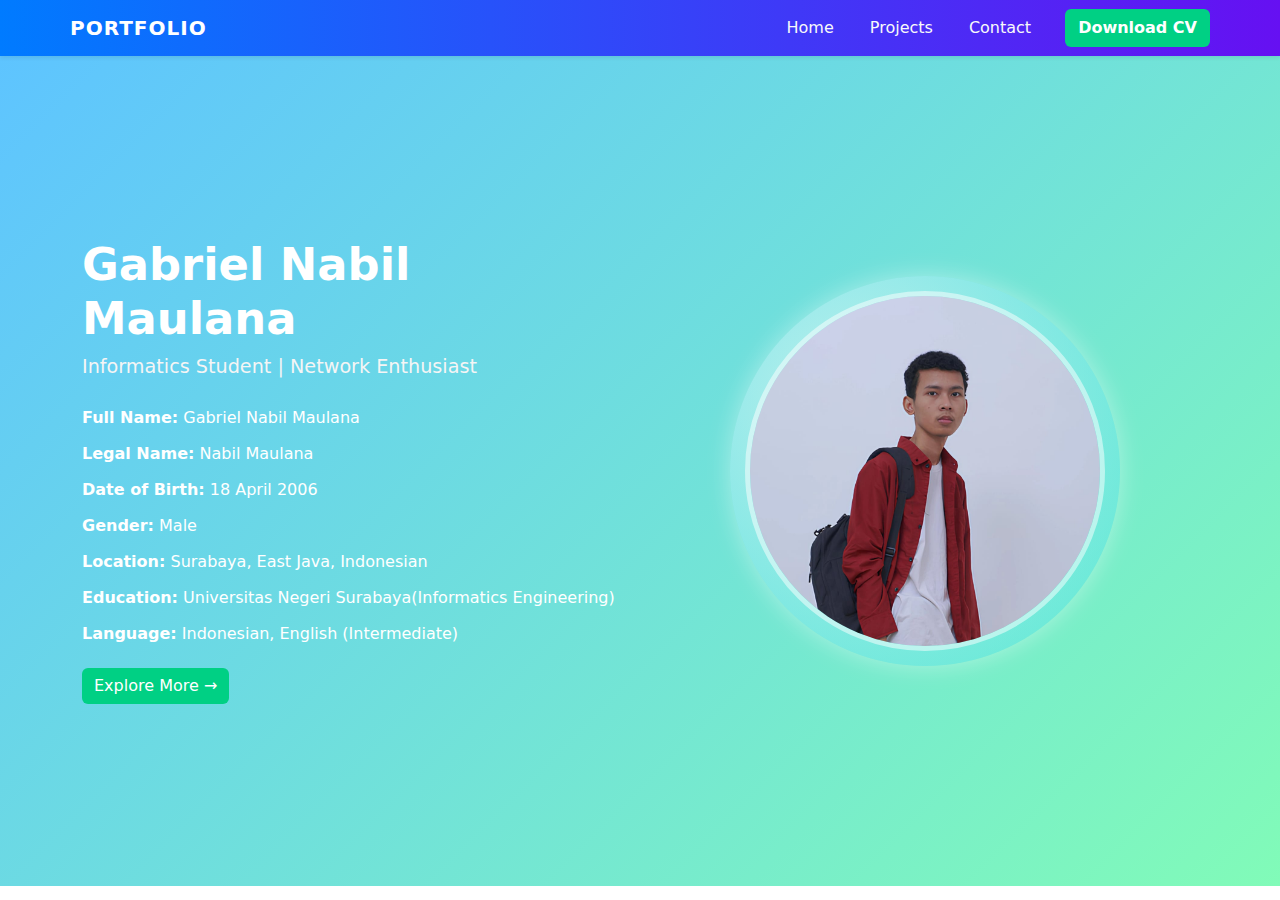
<file: index.html>
<!DOCTYPE html>
<html lang="en">

<head>
    <meta charset="UTF-8">
    <meta name="viewport" content="width=device-width, initial-scale=1.0">
    <link rel="stylesheet" href="bootstrap-5.3.8-dist/css/bootstrap.css">
    <link rel="stylesheet" href="index.css">
    <title>Portfolio - Gabriel Nabil Maulana</title>
</head>

<body>
    <nav class="navbar navbar-expand-lg navbar-dark shadow-sm">
        <div class="container">
            <a class="navbar-brand" href="#">PORTFOLIO</a>
            <button class="navbar-toggler" type="button" data-bs-toggle="collapse" data-bs-target="#navbarNav"
                aria-controls="navbarNav" aria-expanded="false" aria-label="Toggle navigation">
                <span class="navbar-toggler-icon"></span>
            </button>

            <div class="collapse navbar-collapse justify-content-end" id="navbarNav">
                <ul class="navbar-nav">
                    <li class="nav-item"><a class="nav-link active" href="index.html">Home</a></li>
                    <li class="nav-item"><a class="nav-link" href="projects.html">Projects</a></li>
                    <li class="nav-item"><a class="nav-link" href="contact.html">Contact</a></li>
                </ul>
                <a href="aset/cv.pdf" class="btn btn-contact ms-lg-3">Download CV</a>
            </div>
        </div>
    </nav>

    <section class="home-section" id="home">
        <div class="container">
            <div class="row align-items-center">

                <div class="col-md-6 text-start">
                    <h1 class="fw-bold">Gabriel Nabil Maulana</h1>
                    <p class="lead">Informatics Student | Network Enthusiast</p>

                    <div class="bio mt-4">
                        <p><strong>Full Name:</strong> Gabriel Nabil Maulana</p>
                        <p><strong>Legal Name:</strong> Nabil Maulana</p>
                        <p><strong>Date of Birth:</strong> 18 April 2006</p>
                        <p><strong>Gender:</strong> Male</p>
                        <p><strong>Location:</strong> Surabaya, East Java, Indonesian</p>
                        <p><strong>Education:</strong> Universitas Negeri Surabaya(Informatics Engineering)</p>
                        <p><strong>Language:</strong> Indonesian, English (Intermediate)</p>
                    </div>

                    <a href="aset/cv.pdf" class="btn btn-explore">Explore More →</a>
                </div>
                <div class="col-md-6 text-center">
                    <div class="photo-frame">
                        <img src="aset/itsme.jpg" alt="Gabriel Nabil Maulana" class="profile-photo">
                    </div>
                </div>
            </div>
        </div>
    </section>

    <script src="bootstrap-5.3.8-dist/js/bootstrap.bundle.min.js"></script>
</body>

</html>
</file>
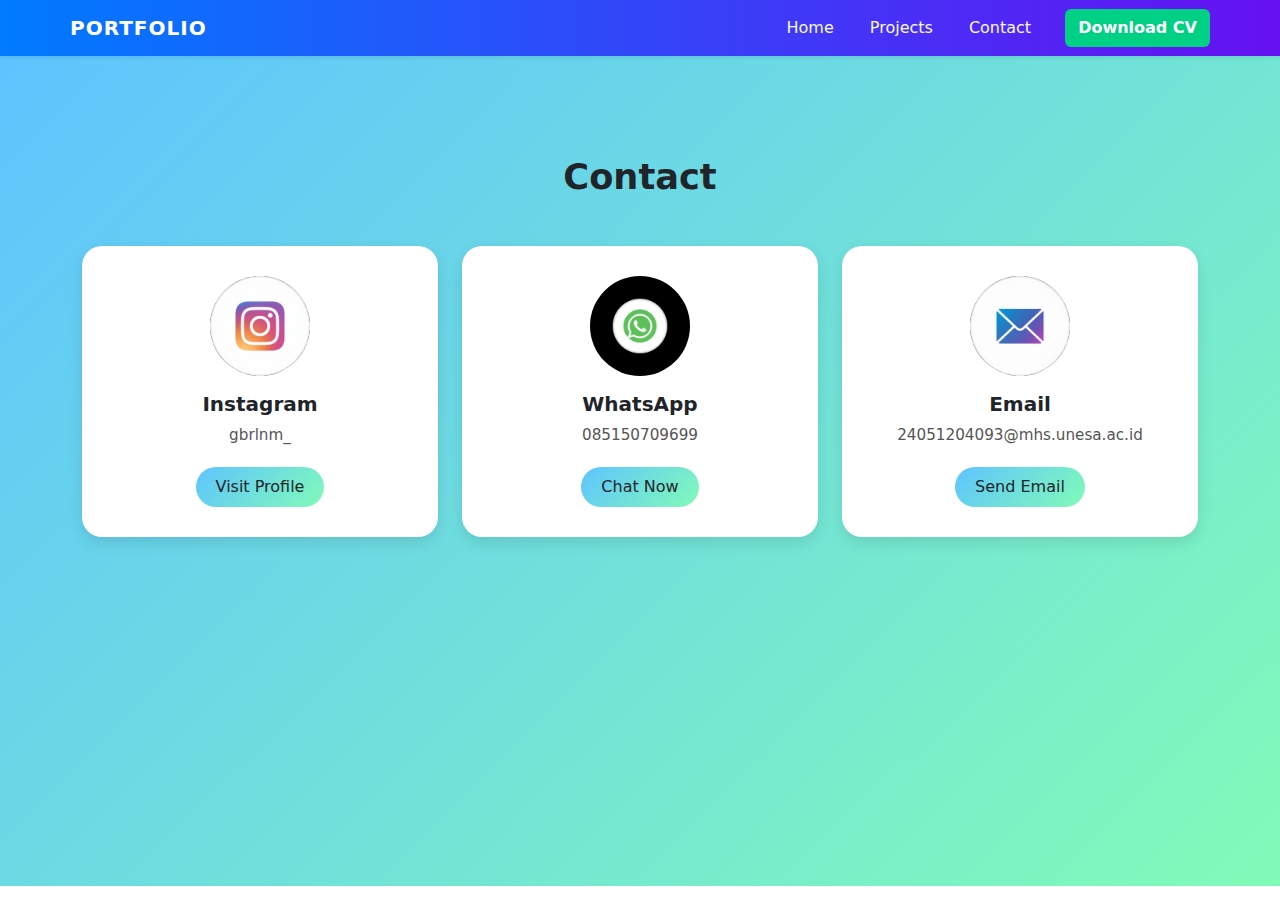
<file: contact.html>
<!DOCTYPE html>
<html lang="en">

<head>
    <meta charset="UTF-8">
    <meta name="viewport" content="width=device-width, initial-scale=1.0">
    <link rel="stylesheet" href="bootstrap-5.3.8-dist/css/bootstrap.css">
    <link rel="stylesheet" href="contact.css">
    <title>Portfolio - Gabriel Nabil Maulana</title>
</head>

<body>
    <nav class="navbar navbar-expand-lg navbar-dark shadow-sm">
        <div class="container">
            <a class="navbar-brand" href="#">PORTFOLIO</a>
            <button class="navbar-toggler" type="button" data-bs-toggle="collapse" data-bs-target="#navbarNav"
                aria-controls="navbarNav" aria-expanded="false" aria-label="Toggle navigation">
                <span class="navbar-toggler-icon"></span>
            </button>

            <div class="collapse navbar-collapse justify-content-end" id="navbarNav">
                <ul class="navbar-nav">
                    <li class="nav-item"><a class="nav-link active" href="index.html">Home</a></li>
                    <li class="nav-item"><a class="nav-link" href="projects.html">Projects</a></li>
                    <li class="nav-item"><a class="nav-link" href="contact.html">Contact</a></li>
                </ul>
                <a href="aset/cv.pdf" class="btn btn-contact ms-lg-3">Download CV</a>
            </div>
        </div>
    </nav>

    <section class="contact-section" id="contact">
        <div class="container text-center">
            <h2 class="fw-bold mb-5">Contact</h2>
            <div class="row justify-content-center">

                <div class="col-md-4 mb-4">
                    <div class="contact-card">
                        <img src="aset/ig.png" alt="Instagram Profile" class="profile-img mb-3">
                        <h5 class="fw-bold">Instagram</h5>
                        <p class="bio">gbrlnm_</p>
                        <a href="https://www.instagram.com/gbrlnm_" class="contact-btn">
                            <i class="fab fa-instagram"></i> Visit Profile
                        </a>
                    </div>
                </div>

                <div class="col-md-4 mb-4">
                    <div class="contact-card">
                        <img src="aset/wa.png" alt="WhatsApp" class="profile-img mb-3">
                        <h5 class="fw-bold">WhatsApp</h5>
                        <p class="bio">085150709699</p>
                        <a href="https://wa.me/6285150709699" class="contact-btn">
                            <i class="fab fa-whatsapp"></i> Chat Now
                        </a>
                    </div>
                </div>

                <div class="col-md-4 mb-4">
                    <div class="contact-card">
                        <img src="aset/email.png" alt="Email" class="profile-img mb-3">
                        <h5 class="fw-bold">Email</h5>
                        <p class="bio">24051204093@mhs.unesa.ac.id</p>
                        <a href="mailto:24051204093@mhs.unesa.ac.id" class="contact-btn">
                            <i class="fas fa-envelope"></i> Send Email
                        </a>
                    </div>
                </div>

            </div>
        </div>
    </section>

    <script src="bootstrap-5.3.8-dist/js/bootstrap.bundle.min.js"></script>
</body>

</html>
</file>
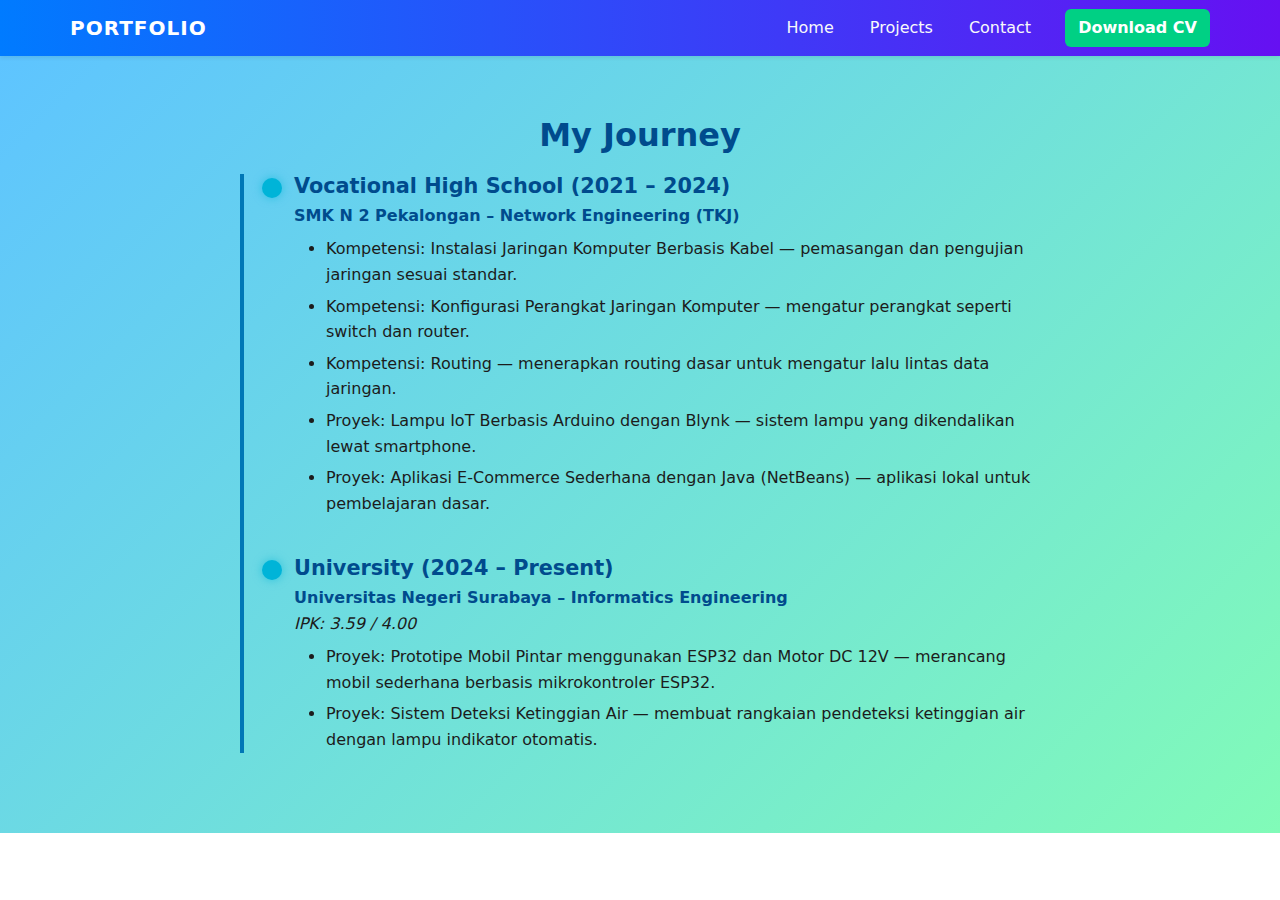
<file: projects.html>
<!DOCTYPE html>
<html lang="en">

<head>
    <meta charset="UTF-8">
    <meta name="viewport" content="width=device-width, initial-scale=1.0">
    <link rel="stylesheet" href="bootstrap-5.3.8-dist/css/bootstrap.css">
    <link rel="stylesheet" href="projects.css">
    <title>Portfolio - Gabriel Nabil Maulana</title>
</head>

<body>
    <nav class="navbar navbar-expand-lg navbar-dark shadow-sm">
        <div class="container">
            <a class="navbar-brand" href="#">PORTFOLIO</a>
            <button class="navbar-toggler" type="button" data-bs-toggle="collapse" data-bs-target="#navbarNav"
                aria-controls="navbarNav" aria-expanded="false" aria-label="Toggle navigation">
                <span class="navbar-toggler-icon"></span>
            </button>

            <div class="collapse navbar-collapse justify-content-end" id="navbarNav">
                <ul class="navbar-nav">
                    <li class="nav-item"><a class="nav-link active" href="index.html">Home</a></li>
                    <li class="nav-item"><a class="nav-link" href="projects.html">Projects</a></li>
                    <li class="nav-item"><a class="nav-link" href="contact.html">Contact</a></li>
                </ul>
                <a href="aset/cv.pdf" class="btn btn-contact ms-lg-3">Download CV</a>
            </div>
        </div>
    </nav>

    <section id="journey" class="journey-section">
        <div class="container">
            <h2 class="section-title">My Journey</h2>

            <div class="timeline">

                <div class="timeline-item">
                    <div class="timeline-dot"></div>
                    <h3>Vocational High School (2021 – 2024)</h3>
                    <p><strong>SMK N 2 Pekalongan – Network Engineering (TKJ)</strong></p>
                    <ul>
                        <li>Kompetensi: Instalasi Jaringan Komputer Berbasis Kabel — pemasangan dan pengujian jaringan
                            sesuai standar.</li>
                        <li>Kompetensi: Konfigurasi Perangkat Jaringan Komputer — mengatur perangkat seperti switch dan
                            router.</li>
                        <li>Kompetensi: Routing — menerapkan routing dasar untuk mengatur lalu lintas data jaringan.
                        </li>
                        <li>Proyek: Lampu IoT Berbasis Arduino dengan Blynk — sistem lampu yang dikendalikan lewat
                            smartphone.</li>
                        <li>Proyek: Aplikasi E-Commerce Sederhana dengan Java (NetBeans) — aplikasi lokal untuk
                            pembelajaran dasar.</li>
                    </ul>
                </div>

                <div class="timeline-item">
                    <div class="timeline-dot"></div>
                    <h3>University (2024 – Present)</h3>
                    <p><strong>Universitas Negeri Surabaya – Informatics Engineering</strong></p>
                    <p><em>IPK: 3.59 / 4.00</em></p>
                    <ul>
                        <li>Proyek: Prototipe Mobil Pintar menggunakan ESP32 dan Motor DC 12V — merancang mobil
                            sederhana berbasis mikrokontroler ESP32.</li>
                        <li>Proyek: Sistem Deteksi Ketinggian Air — membuat rangkaian pendeteksi ketinggian air dengan
                            lampu indikator otomatis.</li>
                    </ul>
                </div>

            </div>
        </div>
    </section>

    <script src="bootstrap-5.3.8-dist/js/bootstrap.bundle.min.js"></script>
</body>

</html>
</file>
<file: index.css>
.navbar {
    background: linear-gradient(90deg, #007bff, #6610f2);
    box-shadow: 0 2px 8px rgba(0, 0, 0, 0.15);
}

.navbar .container {
    padding-left: 0;
    padding-right: 0;
}

.navbar-brand {
    font-weight: 700;
    color: #fff !important;
    letter-spacing: 1px;
    margin-left: 0px;
}

.navbar-nav .nav-link {
    color: #f8f9fa !important;
    margin: 0 10px;
    transition: 0.3s;
}

.navbar-nav .nav-link:hover {
    color: #00d084 !important;
}

.btn-contact {
    background-color: #00d084;
    color: #fff;
    font-weight: 600;
    transition: 0.3s;
}

.btn-contact:hover {
    background-color: #00b36b;
    color: #fff;
}

.home-section {
    min-height: 92.2vh;
    background: linear-gradient(135deg, #5ec4ff, #81fbb8);
    color: #212529;
    display: flex;
    align-items: center;
    justify-content: center;
    padding: 60px 0;
}

.home-section h1 {
    color: #fff;
    font-size: 2.8rem;
}

.home-section .lead {
    color: #f5f5f5;
    font-size: 1.2rem;
}

.home-section .bio {
    margin-bottom: 22px;
}

.home-section .bio p {
    color: #ffffff;
    margin-bottom: 12px;
}

.home-section .btn-explore {
    background-color: #00d084;
    color: #fff;
    border: none;
    transition: 0.3s;
}

.home-section .btn-explore:hover {
    background-color: #00b36b;
    transform: scale(1.05);
}

.photo-frame {
    position: relative;
    display: inline-block;
    background: radial-gradient(circle at 30% 30%, #ffffff80, #00d0ff40);
    border-radius: 50%;
    padding: 15px;
    animation: float 4s ease-in-out infinite;
    box-shadow: 0 0 25px rgba(255, 255, 255, 0.4);
}

.profile-photo {
    width: 360px;
    height: 360px;
    border-radius: 50%;
    object-fit: cover;
    border: 5px solid #ffffff80;
}

@keyframes float {
    0%,
    100% {
        transform: translateY(0);
    }
    50% {
        transform: translateY(-10px);
    }
}
</file>
<file: contact.css>
.navbar {
    background: linear-gradient(90deg, #007bff, #6610f2);
    box-shadow: 0 2px 8px rgba(0, 0, 0, 0.15);
}

.navbar .container {
    padding-left: 0;
    padding-right: 0;
}

.navbar-brand {
    font-weight: 700;
    color: #fff !important;
    letter-spacing: 1px;
    margin-left: 0px;
}

.navbar-nav .nav-link {
    color: #f8f9fa !important;
    margin: 0 10px;
    transition: 0.3s;
}

.navbar-nav .nav-link:hover {
    color: #00d084 !important;
}

.btn-contact {
    background-color: #00d084;
    color: #fff;
    font-weight: 600;
    transition: 0.3s;
}

.btn-contact:hover {
    background-color: #00b36b;
    color: #fff;
}

.contact-section {
    background: linear-gradient(135deg, #5ec4ff, #81fbb8);
    padding: 100px 0;
    color: #212529;
    min-height: 92.2vh;
}

.contact-card {
    background: white;
    border-radius: 20px;
    box-shadow: 0 6px 15px rgba(0, 0, 0, 0.1);
    padding: 30px 20px;
    transition: transform 0.3s ease, box-shadow 0.3s ease;
}

.contact-card:hover {
    transform: translateY(-8px);
    box-shadow: 0 10px 25px rgba(0, 0, 0, 0.15);
}

.profile-img {
    width: 100px;
    height: 100px;
    border-radius: 50%;
    object-fit: cover;
}

.bio {
    font-size: 0.95rem;
    color: #555;
    margin-bottom: 20px;
}

.contact-btn {
    display: inline-block;
    background: linear-gradient(135deg, #5ec4ff, #81fbb8);
    color: #212529;
    padding: 8px 20px;
    border-radius: 25px;
    text-decoration: none;
    transition: 0.3s;
    font-weight: 500;
}

.contact-btn:hover {
    background: #4cd3ff;
    color: white;
}

.contact-section h2 {
    font-size: 2.2rem;
}
</file>
<file: projects.css>
.navbar {
    background: linear-gradient(90deg, #007bff, #6610f2);
    box-shadow: 0 2px 8px rgba(0, 0, 0, 0.15);
}

.navbar .container {
    padding-left: 0;
    padding-right: 0;
}

.navbar-brand {
    font-weight: 700;
    color: #fff !important;
    letter-spacing: 1px;
    margin-left: 0px;
}

.navbar-nav .nav-link {
    color: #f8f9fa !important;
    margin: 0 10px;
    transition: 0.3s;
}

.navbar-nav .nav-link:hover {
    color: #00d084 !important;
}

.btn-contact {
    background-color: #00d084;
    color: #fff;
    font-weight: 600;
    transition: 0.3s;
}

.btn-contact:hover {
    background-color: #00b36b;
    color: #fff;
}

.journey-section {
    max-height: 92.2vh;
    background: linear-gradient(135deg, #5ec4ff, #81fbb8);
    color: #212529;
    display: flex;
    align-items: center;
    justify-content: center;
    padding: 40px 0;
}

.journey-section .section-title {
    text-align: center;
    color: #004b8d;
    font-weight: 650;
    font-size: 2rem;
    padding-top: 20px;
    margin-bottom: 20px;
}

.timeline {
    position: relative;
    border-left: 4px solid #0077b6;
    max-width: 800px;
    margin: 0 auto;
    padding-left: 30px;
}

.timeline-item {
    position: relative;
    margin-bottom: 40px;
}

.timeline-dot {
    position: absolute;
    left: -12px;
    top: 4px;
    width: 20px;
    height: 20px;
    background-color: #00b4d8;
    border-radius: 50%;
    box-shadow: 0 0 10px rgba(0, 180, 216, 0.6);
}

.timeline-item h3 {
    color: #004b8d;
    font-size: 1.3rem;
    font-weight: 600;
    margin-bottom: 5px;
    margin-left: 20px;
}

.timeline-item p {
    margin: 2px 0;
    color: #1c1c1c;
    line-height: 1.5;
    margin-left: 20px;
}

.timeline-item strong {
    color: #004b8d;
}

.timeline-item ul {
    margin-top: 8px;
    margin-left: 20px;
    color: #1c1c1c;
}

.timeline-item ul li {
    line-height: 1.6;
    margin-bottom: 6px;
}
</file>
